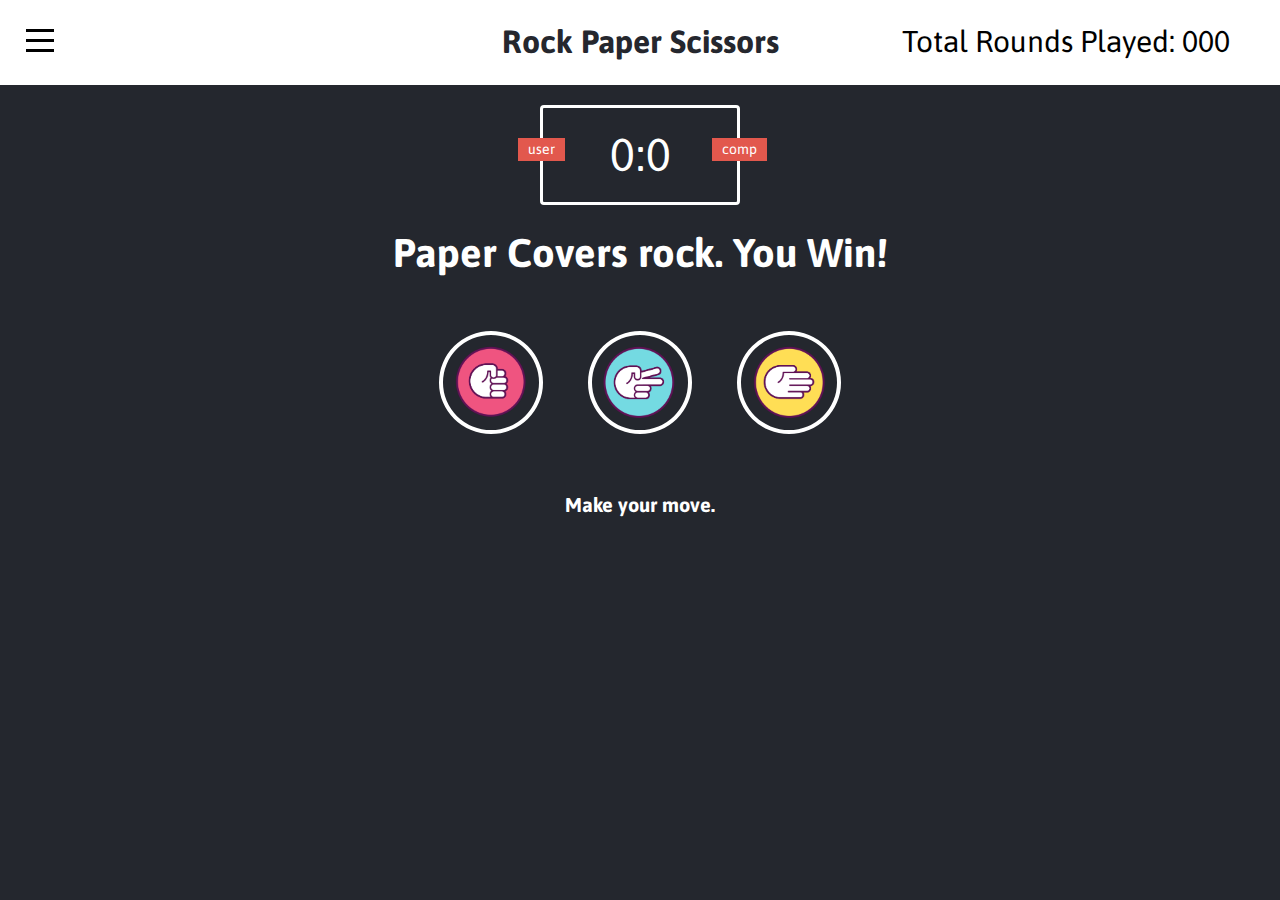
<file: rps/rps.html>
<!DOCTYPE html>
<html>
    <head>
        <meta charset="utf-8">
        <title>RNG Junk</title>
        <link rel="stylesheet" href="styles.css">
        <link rel="stylesheet" href="menu.css">
        <link rel="stylesheet" href="hamburger.css">
    </head>
    <body>
        <header>
            <h1>Rock Paper Scissors</h1>
            <div class="menu-wrap">
                <input type="checkbox" class="toggler">
                <div class="hamburger"><div></div></div>
                <div class="menu">
                    <div>
                        <div>
                            <ul>
                                <li class="listOption"><a href="../index.html">Home</a></li>
                                <li class="listOption"><a href="rps/rps.html">Rock Paper Scissors</a></li>
                                <li class="listOption"><a href="#">placehodler2</a></li>
                                <li class="listOption"><a href="#">placeholder3</a></li>
                            </ul>
                        </div>
                    </div>
                </div>
            </div>
            <div id="total_plays" class="total"> Total Rounds Played: 000</div>
        </header>

        <div class="score-board">
            <div id="user-label" class="badge">user</div>
            <div id="comp-label" class="badge">comp</div>
            <span id="user-score">0</span>:<span id="computer-score">0</span>
        </div>

        <div class="result">
            <p> Paper Covers rock. You Win!</p>
        </div>

        <div class="choices">
            <div id="r" class="choice">
                <img src="images/rock.png" alt="">
            </div>
            <div id="s" class="choice">
                <img src="images/scissors.png" alt="">
            </div>
            <div id="p" class="choice">
                <img src="images/paper.png" alt="">
            </div>
        </div>

        <p id="action-message">Make your move.</p>
        <script src="app.js" charset="utf-8"></script>
    </body>
</html>
</file>
<file: rps/styles.css>
@import url('https://fonts.googleapis.com/css?family=Asap:400,500,700&display=swap');
*{
    margin: 0;
    padding: 0;
    box-sizing: border-box;
}

body{
    background: #24272E;
}

header{
    background: white;
    padding: 20px;
}

header > h1{
    color: #25272E;
    text-align: center;
    font-family: Asap, sans-serif;
}

.total {
    position: absolute;
    right: 50px;
    top: 20px;
    font-family: Asap, sans-serif;
    font-size: 30px;
}

.score-board{
    border: 3px solid white;
    border-radius: 4px;
    text-align: center;
    width: 200px;
    margin: 20px auto;
    color: white;
    font-size: 46px;
    padding: 15px 20px;
    font-family: asap, sans-serif;
    position: relative;
}

.badge{
    background: #e2584D;
    color: white;
    font-size: 14px;
    padding: 2px 10px;
    font-family: asap, sans-serif;
}

#user-label{
    position: absolute;
    top: 30px;
    left: -25px;
}

#comp-label{
    position: absolute;
    top: 30px;
    right: -30px;
}

.result{
    font-size: 40px;
    color: white;

}

.result > p{
    text-align: center;
    font-weight: bold;
    font-family: Asap, sans-serif;
}

.choices{
    margin: 50px 0;
    text-align: center;
}

.choice {
    border: 4px solid white;
    border-radius: 50%;
    margin: 0 20px;
    padding: 10px;
    display: inline-block;
    transition: all 0.6s ease;
}
.choice > img{
    display: block;
    margin-right: auto;
    margin-left: auto;
    height: 75px;
    width: 100%;
}

.choice:hover{
    cursor: pointer;
    background: rgb(0, 0, 0);
}

#action-message{
    text-align: center;
    color: white;
    font-family: asap, sans-serif;
    font-weight: bold;
    font-size: 20px;
    margin-top: 20px;
}

.green-glow {
    border: 4px solid #4dcc7d ;
    box-shadow: 0 0 10px #31b43a;
}

.red-glow {
    border: 4px solid #fc121b;
    box-shadow: 0 0 10px #d01115;
}

.gray-glow {
    border: 4px solid #464647;
    box-shadow: 0 0 10px #25292b;
}
</file>
<file: rps/menu.css>
:root {
    --primary-color: rgba(13, 110, 139, 0.75);
    --overlay-color: rgba(36, 49, 56, 0.85);
    --menu-speed: 0.75s;
}

*{
    box-sizing: border-box;
    margin: 0;
    padding: 0;
}

body {
    font-family: 'Roboto', sans-serif;
    line-height: 1.4;
}

.container {
    max-width: 960px;
    margin: auto;
    overflow: hidden;
    padding: 0 3rem;
}

.showcase {
    background-color: var(--primary-color);
    color: #fff;
    height: 100vh;
    position: relative;
}

.showcase::before {
    content: '';
    background: url('../img/showcase.jpg') no-repeat center center/cover;
    position: absolute;
    top: 0;
    left: 0;
    width: 100%;
    height: 100%;
    z-index: -1;
}

.showcase .showcase-inner {
    display: flex;
    flex-direction: column;
    align-items: center;
    justify-content: center;
    text-align: center;
    height: 100%;
}

.showcase h1 {
    font-size: 4rem;
}
</file>
<file: rps/hamburger.css>
.menu-wrap {
    position: fixed;
    top: 10px;
    left: 10px;
    z-index: 1;
}

.menu-wrap .toggler {
    position: absolute;
    top: 0;
    left: 0;
    z-index: 2;
    cursor: pointer;
    width: 50px;
    height: 50px;
    opacity: 0;
}

.menu-wrap .hamburger {
    position: absolute;
    top: 0;
    left: 0;
    z-index: 1;
    width: 60px;
    height: 60px;
    padding: 1rem;
    display: flex;
    align-items: center;
    justify-content: center;
}

.listOption {
    transition: all 0.4s ease-in;
}

.listOption:hover{
    background-color: rgba(34, 33, 33, .75);
}

/*Hamburger line*/
.menu-wrap .hamburger > div {
    position: relative;
    width: 100%;
    height: 3px;
    background-color: black;
    display: flex;
    align-items: center;
    align-content: center;
    transition: all 0.4s ease;
}

/*Style for top and bottom lines*/
.menu-wrap .hamburger > div:before,
.menu-wrap .hamburger > div:after {
    content: '';
    position: absolute;
    z-index: 1;
    top: -10px;
    width: 100%;
    height: 3px;
    background: inherit;
}

/*Style for third line*/
.menu-wrap .hamburger > div:after {
    top: 10px;
}

/*Toggler animate*/
.menu-wrap .toggler:checked + .hamburger > div {
    transform: rotate(135deg);
}

/*Change lines to X*/
.menu-wrap .toggler:checked + .hamburger > div:before,
.menu-wrap .toggler:checked + .hamburger > div:after {
    top: 0;
    transform: rotate(90deg);
}

/*rotae on hover when checked*/
.menu-wrap .toggler:checked:hover + .hamburger > div {
    transform: rotate(225deg);
}

/*show menu*/
.menu-wrap .toggler:checked ~ .menu {
    visibility: visible;
}

.menu-wrap .toggler:checked ~ .menu > div {
    transform: scale(1);
    transition-duration: var(--menu-speed);
}

.menu-wrap .toggler:checked ~ .menu > div > div {
    opacity: 1;
    transition: opacity 0, 4s ease;

}

.menu-wrap .menu {
    position: fixed;
    top: 0;
    left: 0;
    width: 25%;
    height: 50%;
    visibility: hidden;
    display: flex;
    align-items: center;
    justify-content: center;
}

.menu-wrap .menu > div {
    background: var(--overlay-color);
    width: 200vw;
    height: 200vw;
    display: flex;
    align-items: center;
    justify-content: center;
    transform: scale(0);
    transition: all 0.4s ease;
}

.menu-wrap .menu > div > div {
    text-align: center;
    max-width: 90vw;
    max-height: 100vh;
    opacity: 0;
    transition: opacity 0.4s ease;
}

.menu-wrap .menu > div > div > ul > li {
    list-style: none;
    color: #fff;
    font-size: 1.5rem;
    padding: 1rem;
}

.menu-wrap .menu > div > div > ul > li > a {
    color: inherit;
    text-decoration: none;
    transition: color 0.4s ease;
}
</file>
